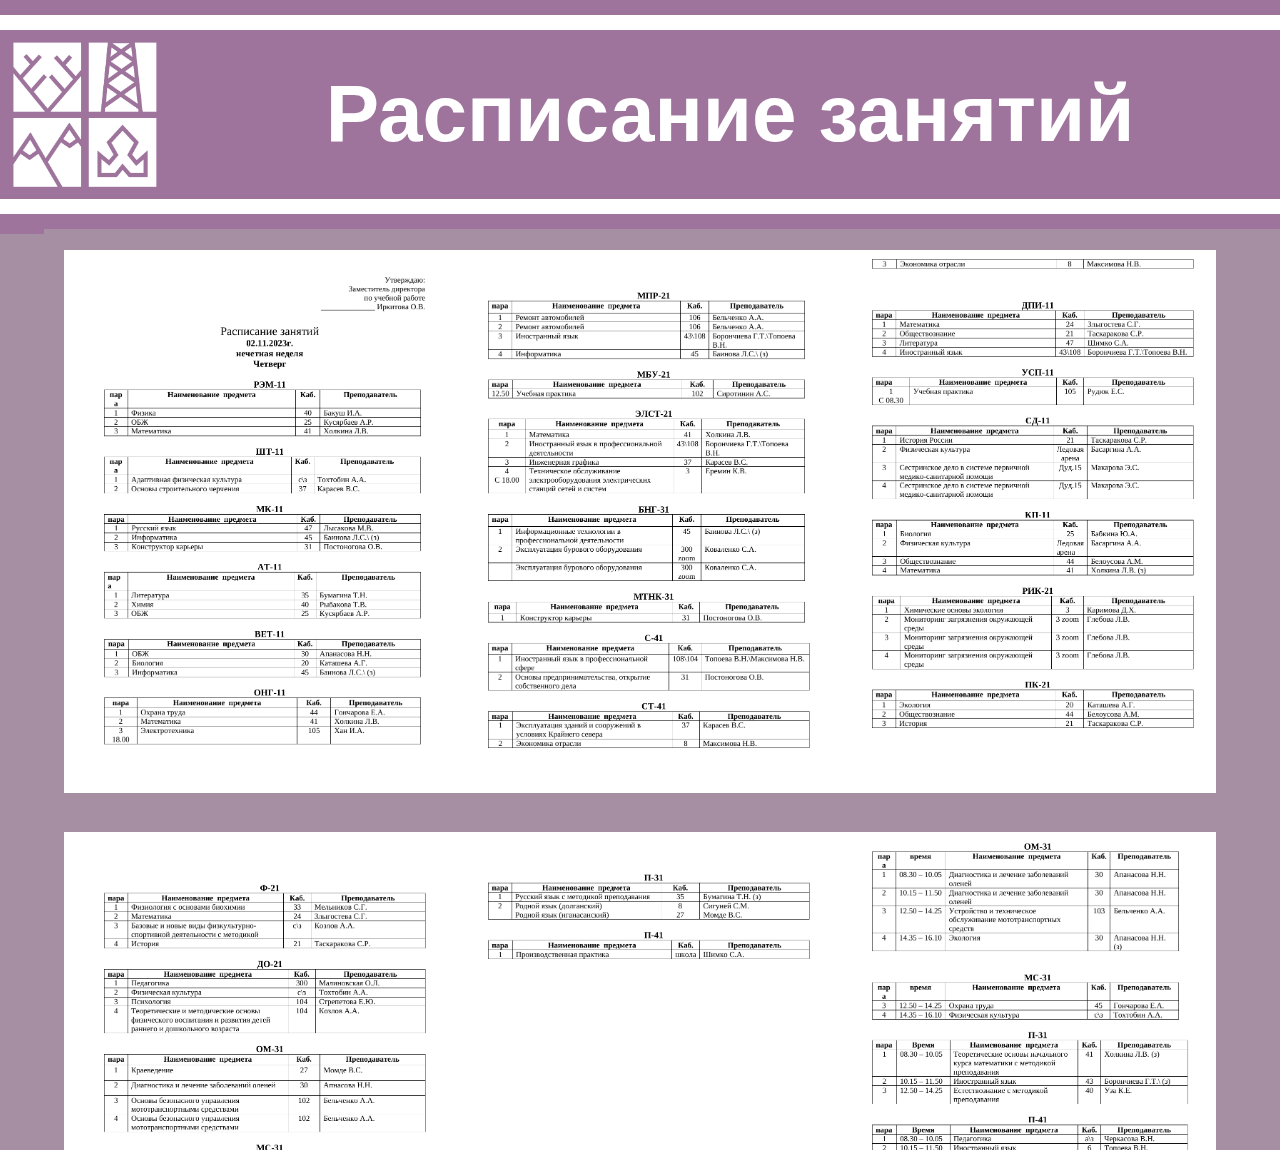
<file: zero/timeToday.html>
<!DOCTYPE HTML>
<html lang="ru">
<head>
	<meta charset="UTF-8">
	<title>Расписание!</title>
	<link rel="stylesheet" type="text/css" href="styles/styles_tt.css">
</head>
<body>
	<header>
		<div class="banner">
			<img src="web_images/main/logo.png" alt="Изображение" class="banner-image">
			<div class="banner-content">
				<p>Расписание занятий</p>
			</div>
		</div>
	</header>
	<main>
		<div class="progress-bar">
			<div class="progress-bar-inner"></div>
		</div>
		<h1 class="page-title"> </h1>
		<div class="slider-container ">
			<div class="slider">
				<div class="box">
					<img src="../00_today/0.png" alt="">
					<img src="../00_today/1.png" alt="">
					<img src="../00_today/2.png" alt="">
				</div>
				<div class="box positioned">
					<img src="../00_today/3.png" alt="">
					<img src="../00_today/4.png" alt="">
					<img src="../00_today/5.png" alt="">
				</div>
			</div>
		</div>
	</main>
	<script src="scripts/script_tt.js"></script>
</body>
</html>
</file>
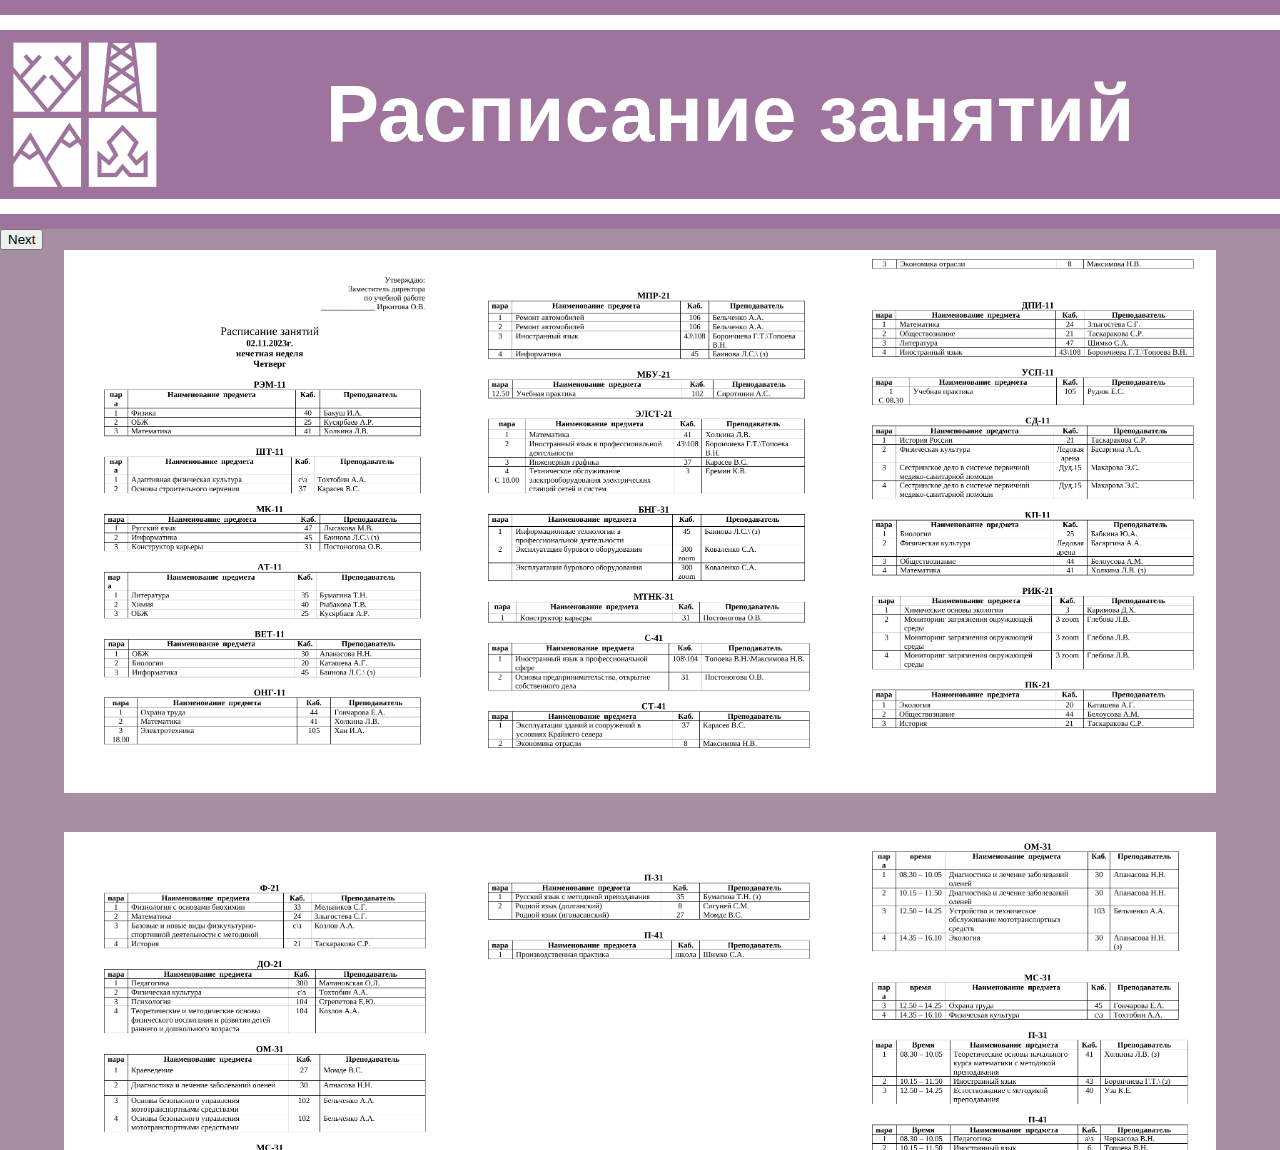
<file: zero/timeTodaypc.html>
<!DOCTYPE HTML>
<html lang="ru">
<head>
	<meta charset="UTF-8">
	<title>Расписание!</title>
	<link rel="stylesheet" type="text/css" href="styles/styles_tt.css">
</head>
<body>
	<header>
		<div class="banner">
			<img src="web_images/main/logo.png" alt="Изображение" class="banner-image">
			<div class="banner-content">
				<p>Расписание занятий</p>
			</div>
		</div>
	</header>
	<button id="upButton">Next</button>
	<main>
		<h1 class="page-title"> </h1>
		<div class="slider-container ">
			<div class="slider">
				<div class="box">
					<img src="../00_today/0.png" alt="">
					<img src="../00_today/1.png" alt="">
					<img src="../00_today/2.png" alt="">
				</div>
				<div class="box positioned">
					<img src="../00_today/3.png" alt="">
					<img src="../00_today/4.png" alt="">
					<img src="../00_today/5.png" alt="">
				</div>
			</div>
		</div>
	</main>
	<script src="scripts/script_ttpc.js"></script>
</body>
</html>
</file>
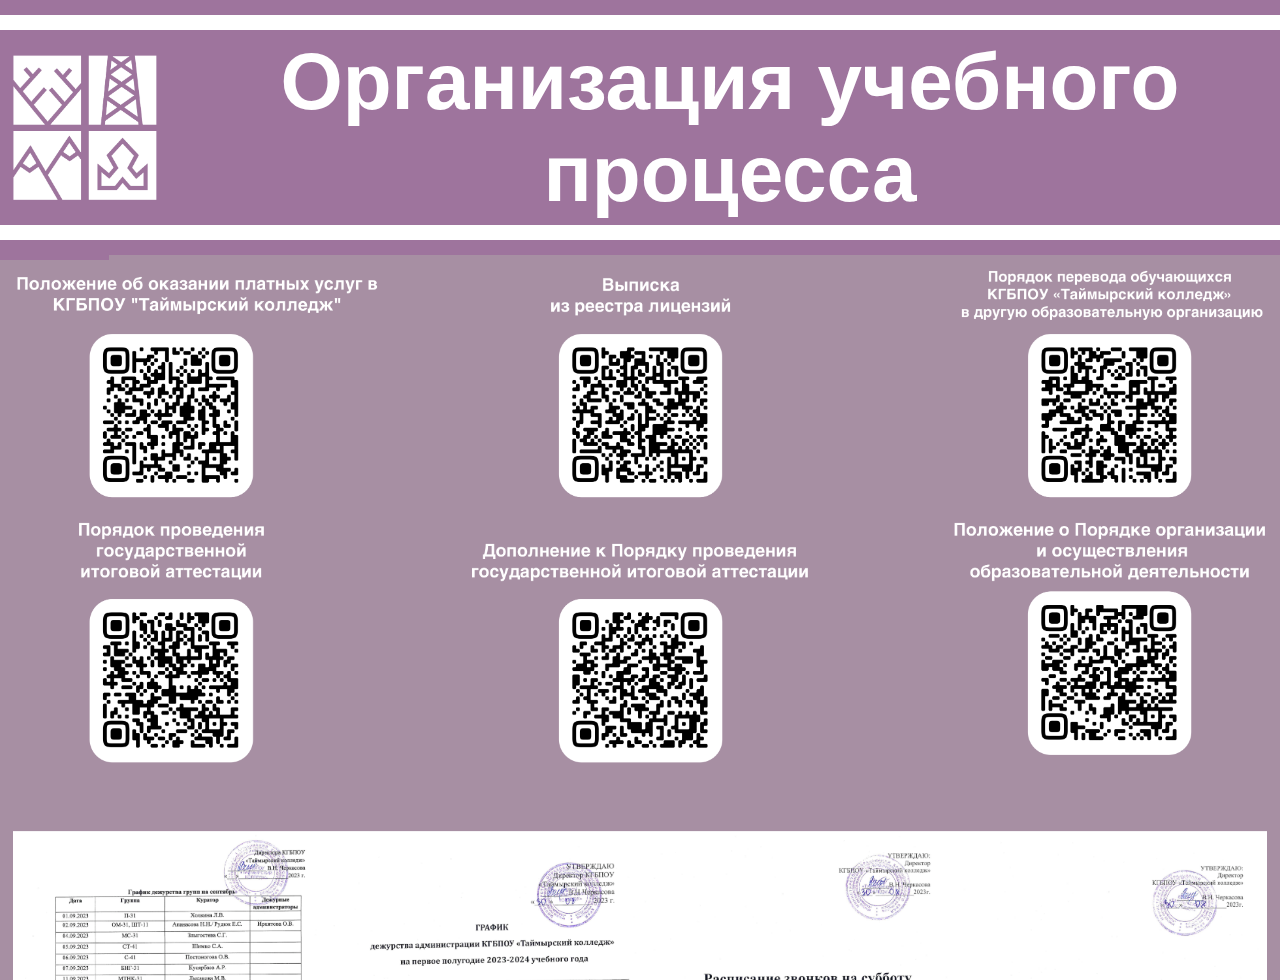
<file: zero/middle/middle.html>
<!DOCTYPE HTML>
<html lang="ru">
<head>
	<meta charset="UTF-8">
	<title>Middle TV</title>
	<link rel="stylesheet" type="text/css" href="../styles/styles_middle.css">
</head>
<body>
	<header>
		<div class="banner">
        <img src="../web_images/main/logo.png" alt="Изображение" class="banner-image">
		<div class="banner-content">
			<p>Организация учебного процесса</p>
		</div>
		</div>
	</header>
	<main>
		<div class="progress-bar">
			<div class="progress-bar-inner"></div>
		</div>
		<div class="slider-container ">
			<div class="slider">
				<div class="box">
					<img src="../../qr/1.png" alt="">
				</div>
				<div class="box four positioned">
					<img src="../../notify/default/1.png" alt="">
					<img src="../../notify/default/2.png" alt="">
					<img src="../../notify/default/3.png" alt="">
					<img src="../../notify/default/4.png" alt="">
				</div>
				<div class="box four positioned2">
					<img src="../../notify/sometimes/2.png" alt="">
					<img src="../../notify/sometimes/4.png" alt="">
					<img src="../../notify/sometimes/1.png" alt="">
					<img src="../../notify/sometimes/3.png" alt="">
				</div>
				<div class="box four positioned2">
					<img src="../../notify/sometimes/5.png" alt="">
				</div>
			</div>
		</div>
	</main>
	<script src="../scripts/script_middle.js"></script>
</body>
</html>
</file>
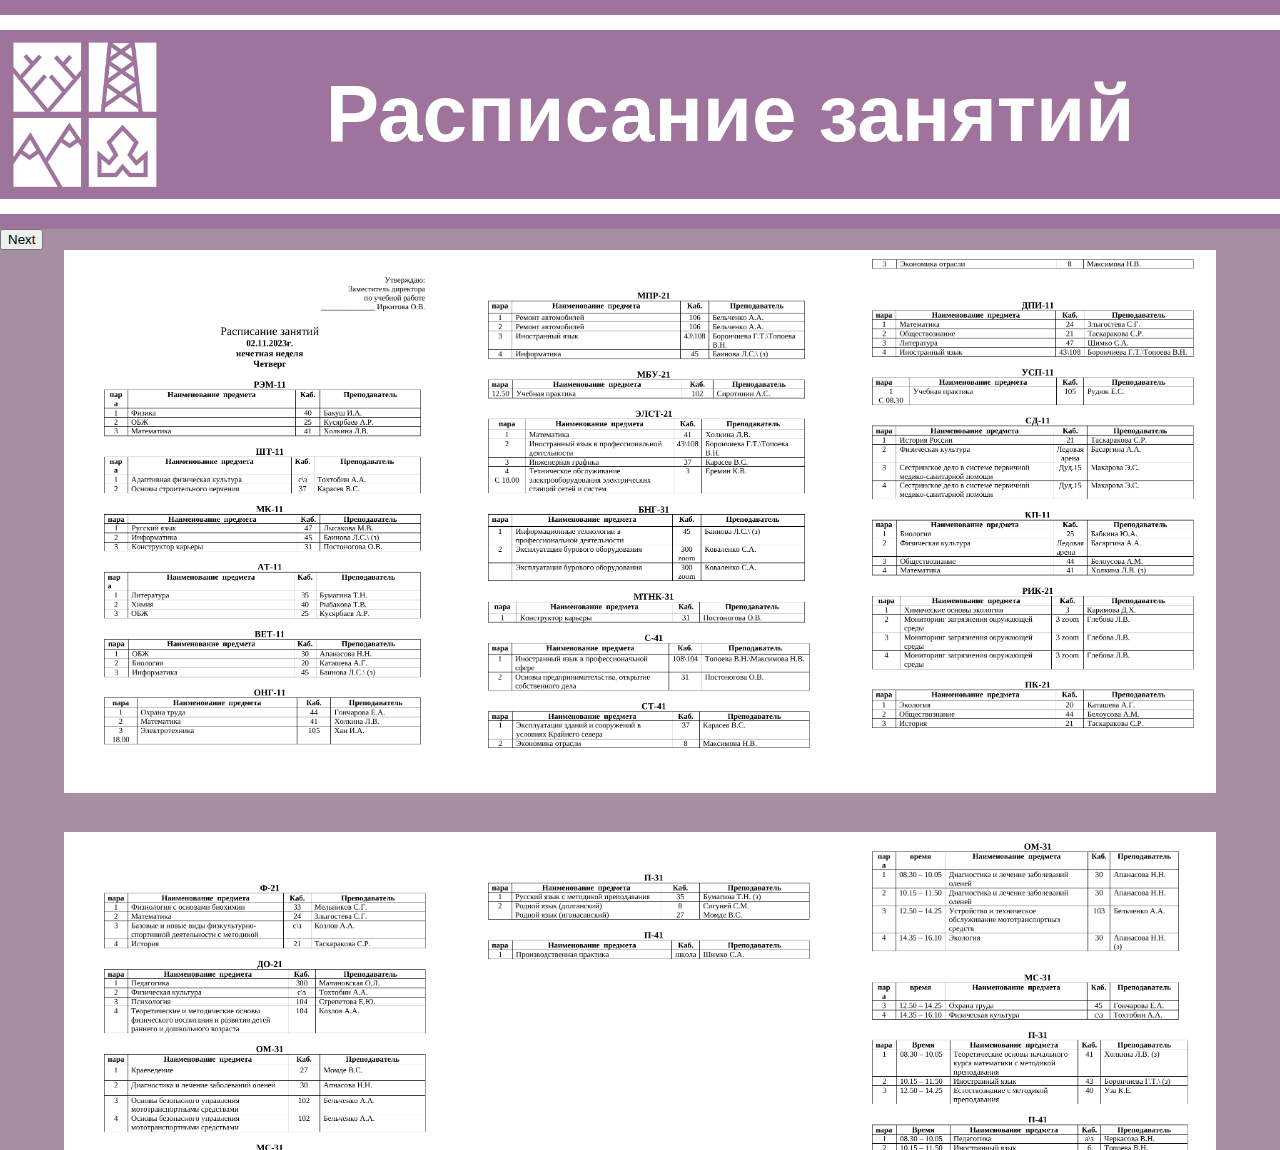
<file: zero/time-pc/timeTodaypc.html>
<!DOCTYPE HTML>
<html lang="ru">
<head>
	<meta charset="UTF-8">
	<title>Расписание!</title>
	<link rel="stylesheet" type="text/css" href="../styles/styles_tt.css">
</head>
<body>
	<header>
		<div class="banner">
			<img src="../web_images/main/logo.png" alt="Изображение" class="banner-image">
			<div class="banner-content">
				<p>Расписание занятий</p>
			</div>
		</div>
	</header>
	<button id="upButton">Next</button>
	<main>
		<h1 class="page-title"> </h1>
		<div class="slider-container ">
			<div class="slider">
				<div class="box">
					<img src="../../00_today/0.png" alt="">
					<img src="../../00_today/1.png" alt="">
					<img src="../../00_today/2.png" alt="">
				</div>
				<div class="box positioned">
					<img src="../../00_today/3.png" alt="">
					<img src="../../00_today/4.png" alt="">
					<img src="../../00_today/5.png" alt="">
				</div>
			</div>
		</div>
	</main>
	<script src="../scripts/script_ttpc.js"></script>
</body>
</html>
</file>
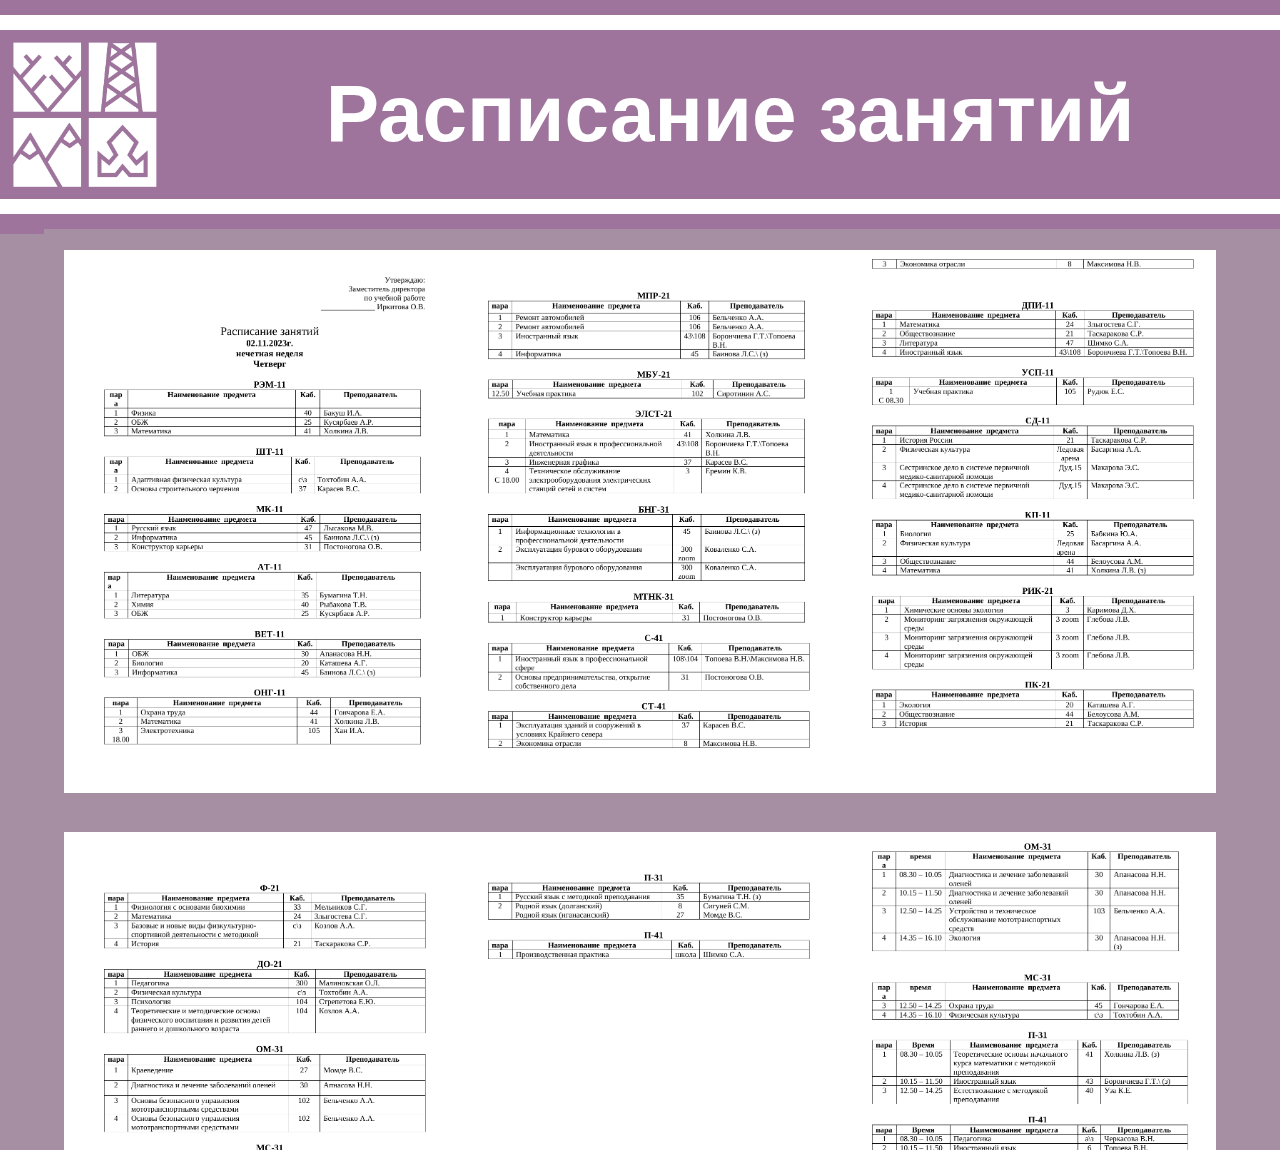
<file: zero/time/timeToday.html>
<!DOCTYPE HTML>
<html lang="ru">
<head>
	<meta charset="UTF-8">
	<title>Расписание!</title>
	<link rel="stylesheet" type="text/css" href="../styles/styles_tt.css">
</head>
<body>
	<header>
		<div class="banner">
			<img src="../web_images/main/logo.png" alt="Изображение" class="banner-image">
			<div class="banner-content">
				<p>Расписание занятий</p>
			</div>
		</div>
	</header>
	<main>
		<div class="progress-bar">
			<div class="progress-bar-inner"></div>
		</div>
		<h1 class="page-title"> </h1>
		<div class="slider-container ">
			<div class="slider">
				<div class="box">
					<img src="../../00_today/0.png" alt="">
					<img src="../../00_today/1.png" alt="">
					<img src="../../00_today/2.png" alt="">
				</div>
				<div class="box positioned">
					<img src="../../00_today/3.png" alt="">
					<img src="../../00_today/4.png" alt="">
					<img src="../../00_today/5.png" alt="">
				</div>
			</div>
		</div>
	</main>
	<script src="../scripts/script_tt.js"></script>
</body>
</html>
</file>
<file: zero/styles/styles_tt.css>
/* Стили для баннера */
.banner {
    background-color: #9e749d; /* Розовый цвет */
    color: #fff;
    text-align: center;
    padding: 40px 0; /* Измените это значение, чтобы изменить высоту плашки */
    width: 100%;
    position: relative; /* Добавляем позицию относительно для плашки */
    display: flex; /* Добавляем flex-контейнер для размещения изображения и контента рядом */
    justify-content: center; /* Выравниваем элементы по горизонтали по центру */
    align-items: center; /* Выравниваем элементы по вертикали по центру */
}

.banner-image {
    width: 150px; /* Ширина изображения */
    height: auto; /* Автоматическая высота */
    margin-right: 20px; /* Отступ справа от изображения */
    margin-left: 10px; /* Отступ слева от изображения */
}

.banner-content {
    flex-grow: 1; /* Растягиваем контент, чтобы он занимал всю доступную ширину */
    /*font-family: "Helvetica", sans-serif;/* Установите шрифт текста, в данном случае "Arial" */
    /*font-size: 40px; /* Измените размер текста на 18 пикселей */
    }

.banner::before,
.banner::after {
    content: "";
    display: block;
    background-color: #fff; /* Белый цвет */
    position: absolute;
    left: 0;
    right: 0;
    height: 15px; /* Увеличьте высоту полос */
    border-width: 10px; /* Измените эту толщину по вашему выбору */
    margin: 5px 0; /* Уменьшите это значение для близкого расстояния между полосами */
}

.banner::before {
    top: 10px; /* Полоса сверху */
}

.banner::after {
    bottom: 10px; /* Полоса снизу */
}

.banner p {
    font-size: 24px; /* Размер шрифта текста остается прежним */
    margin: 10px 0; /* Добавьте отступы между текстом и полосами */
    vertical-align: bottom; /* Выравнивание текста внизу */
}

/* Стили для всей страницы */
body {
    background-color: #a78fa3; /* Светло-розовый фон */
    margin: 0;
    padding: 0;
    overflow: hidden;
}

/* Изменение размера имеющегося текста */
.banner-content p {
    font-size: 80px; /* Измените размер имеющегося текста "Добро пожаловать на наш сайт" */
    font-family: "Helvetica", sans-serif;
    font-weight: bold; /* Делаем текст жирным */
}

.slider-container {
    position: absolute;
    top: 250px;
    /*text-align: center; /* Выравниваем текст по центру контейнера */
    /*padding: 200px 0; /* Измените это значение, чтобы изменить высоту плашки */
    height: 100%;
    width: 100%;
    display: flex; /* Добавляем flex-контейнер для размещения изображения и контента рядом */
    justify-content: center; /* Выравниваем элементы по горизонтали по центру */
    align-items: center;
    overflow: hidden;
}

.slider {
    position: absolute;
    top: 0;
    transition: transform 2s ease-in-out;
}

.box {
/*  outline: 2px dashed green;*/
    overflow: hidden;
    display: flex;
    justify-content: center;
}

.box img {
    max-width: 30%;
    max-height: 100%;
    background-color: white;
}

IMG.displayed {
    display: block;
    margin-left: auto;
    margin-right: auto
}

.positioned {
    position: relative;
    margin-top: 3%;
}

.progress-bar {
    width: 100%;
    height: 5px;
    background-color: #a78fa3;
    position: relative;
    left: 0;
}

.progress-bar-inner {
    height: 100%;
    width: 0px;
    background-color: #9e749d;
    position: absolute;
}
</file>
<file: zero/styles/styles_middle.css>
/* Стили для баннера */
.banner {
    background-color: #9e749d; /* Розовый цвет */
    color: #fff;
    text-align: center;
    padding: 2% 0; /* Измените это значение, чтобы изменить высоту плашки */
    width: 100%;
    position: relative; /* Добавляем позицию относительно для плашки */
    display: flex; /* Добавляем flex-контейнер для размещения изображения и контента рядом */
    justify-content: center; /* Выравниваем элементы по горизонтали по центру */
    align-items: center; /* Выравниваем элементы по вертикали по центру */
}

.banner-image {
    width: 150px; /* Ширина изображения */
    height: auto; /* Автоматическая высота */
    margin-right: 20px; /* Отступ справа от изображения */
    margin-left: 10px; /* Отступ слева от изображения */
}

.banner-content {
    flex-grow: 1; /* Растягиваем контент, чтобы он занимал всю доступную ширину */
    /*font-family: "Helvetica", sans-serif;/* Установите шрифт текста, в данном случае "Arial" */
    /*font-size: 40px; /* Измените размер текста на 18 пикселей */
}

.banner::before,
.banner::after {
    content: "";
    display: block;
    background-color: #fff; /* Белый цвет */
    position: absolute;
    left: 0;
    right: 0;
    height: 15px; /* Увеличьте высоту полос */
    border-width: 10px; /* Измените эту толщину по вашему выбору */
    margin: 5px 0; /* Уменьшите это значение для близкого расстояния между полосами */
}

.banner::before {
    top: 10px; /* Полоса сверху */
}

.banner::after {
    bottom: 10px; /* Полоса снизу */
}

.banner p {
    font-size: 24px; /* Размер шрифта текста остается прежним */
    margin: 10px 0; /* Добавьте отступы между текстом и полосами */
    vertical-align: bottom; /* Выравнивание текста внизу */
}

/* Стили для всей страницы */
body {
    background-color: #a78fa3; /* Светло-розовый фон */
    margin: 0;
    padding: 0;
    overflow: hidden;
}

/* Изменение размера имеющегося текста */
.banner-content p {
    font-size: 80px; /* Измените размер имеющегося текста "Добро пожаловать на наш сайт" */
    font-family: "Helvetica", sans-serif;
    font-weight: bold; /* Делаем текст жирным */
}

.slider-container {
    position: absolute;
    top: 260px;
    height: 80%;
    width: 98%;
    left: 1%;
    display: flex;
    margin-right: auto;
    margin-left: auto;
    justify-content: center;
    align-items: center;
    overflow: hidden;
/*    border: dashed;*/
}


.slider {
    display: inline-block;
    position: absolute;
    top: 0;
    transition: transform 2s ease-in-out;
}

.box {
/*    outline: 2px dashed green;*/
    overflow: hidden;
    display: flex;
    justify-content: center;
/*    background-color: green;*/
    margin: auto;
    width: 100%;
}

.box img {
    max-width: 100%;
    max-height: 100%;
 /* position: relative;
    margin-top: -130;*/
}

.four img {
    max-width: 25%;
}

IMG.displayed {
    display: block;
    margin-left: auto;
    margin-right: auto;
}

.positioned {
    position: relative;
    margin-top: 2%;
}
.positioned2 {
    position: relative;
    margin-top: 10%;
}
.progress-bar {
    width: 100%;
    height: 5px;
    background-color: #a78fa3;
    position: relative;
    left: 0;
}

.progress-bar-inner {
    height: 100%;
    width: 0px;
    background-color: #9e749d;
    position: absolute;
}
</file>
